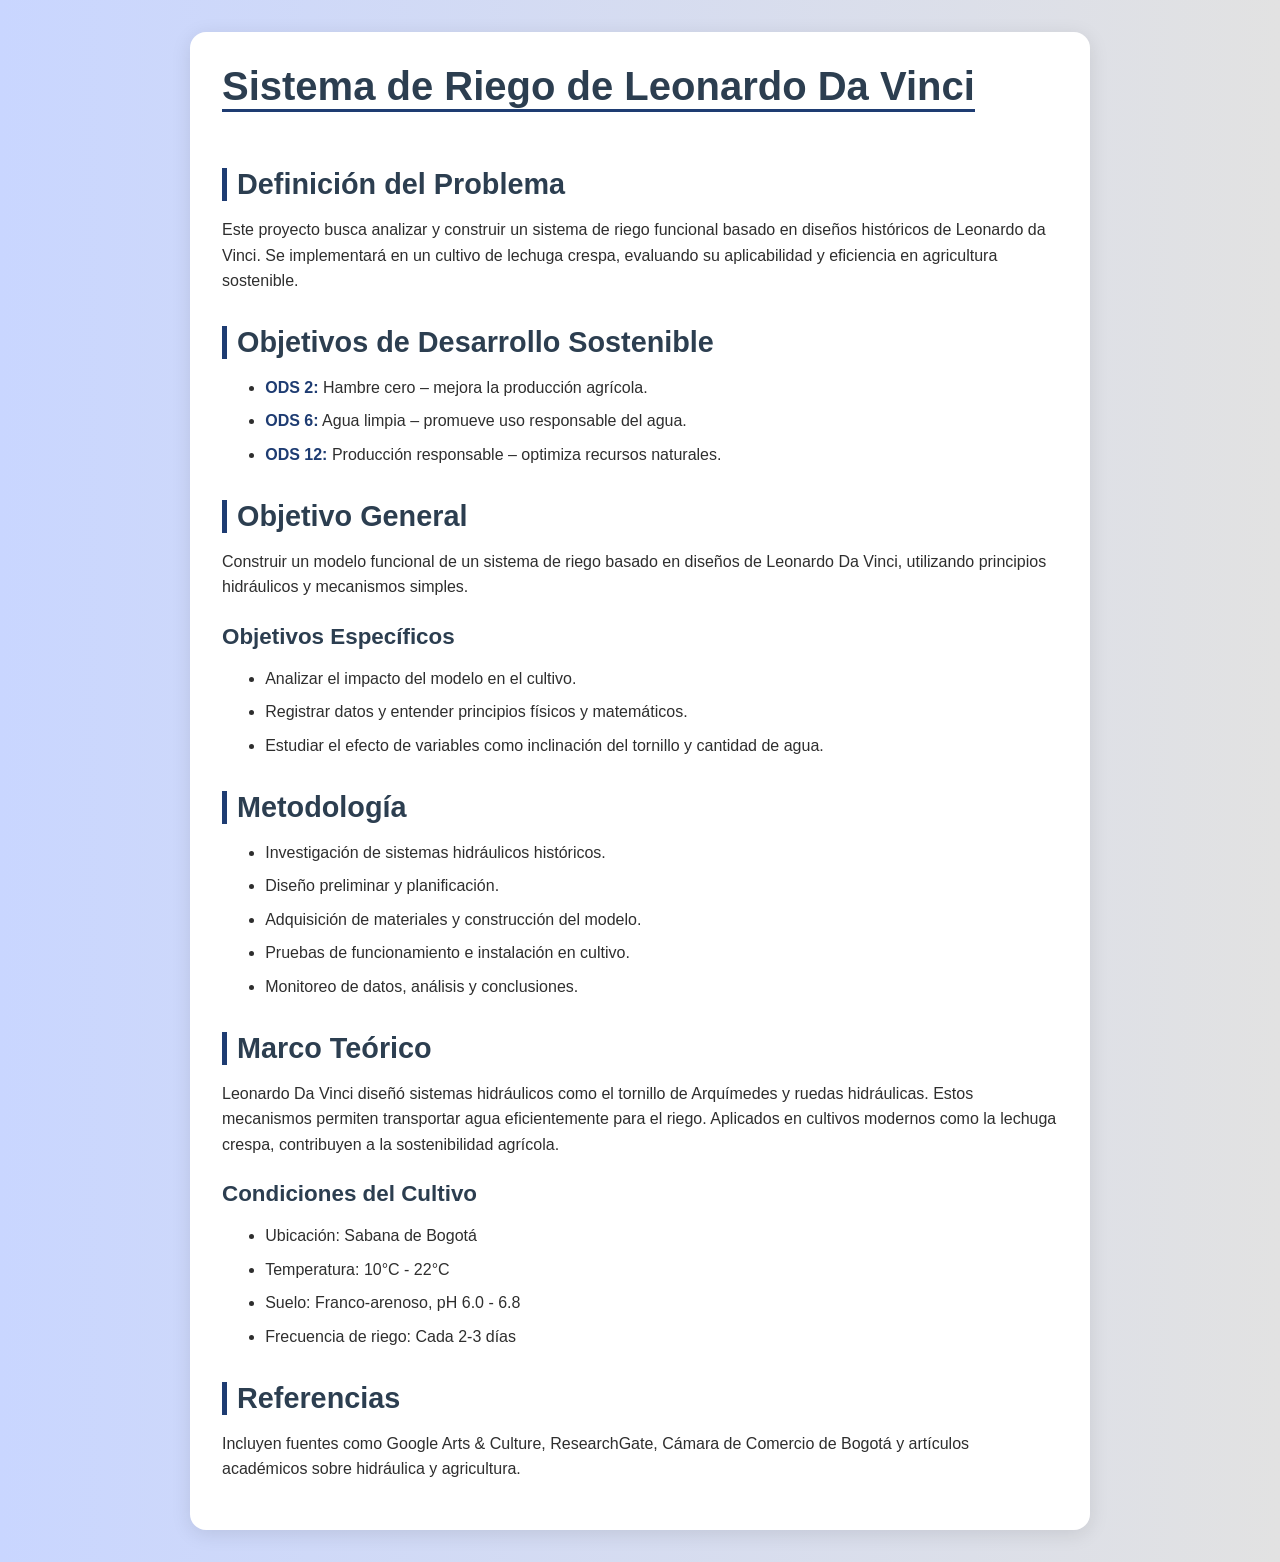
<file: index.html>
<!DOCTYPE html>
<html lang="es">
<head>
  <meta charset="UTF-8">
  <meta name="viewport" content="width=device-width, initial-scale=1">
    <link rel="stylesheet" href="css proyecto.css">  
  <title>Sistema de Riego de Leonardo Da Vinci</title>
  <style>
    body {
      font-family: 'Segoe UI', sans-serif;
      background-color: #f5f5f5;
      margin: 0;
      padding: 2rem;
    }
    .container {
      max-width: 900px;
      margin: auto;
      background: white;
      border-radius: 16px;
      box-shadow: 0 4px 20px rgba(0, 0, 0, 0.1);
      padding: 2rem;
    }
    h1, h2, h3 {
      color: #2c3e50;
    }
    p, li {
      line-height: 1.6;
    }
    ul {
      padding-left: 1.2rem;
    }
  </style>
</head>
<body>
  <div class="container">
    <h1>Sistema de Riego de Leonardo Da Vinci</h1>

    <h2>Definición del Problema</h2>
    <p>Este proyecto busca analizar y construir un sistema de riego funcional basado en diseños históricos de Leonardo da Vinci. Se implementará en un cultivo de lechuga crespa, evaluando su aplicabilidad y eficiencia en agricultura sostenible.</p>

    <h2>Objetivos de Desarrollo Sostenible</h2>
    <ul>
      <li><strong>ODS 2:</strong> Hambre cero – mejora la producción agrícola.</li>
      <li><strong>ODS 6:</strong> Agua limpia – promueve uso responsable del agua.</li>
      <li><strong>ODS 12:</strong> Producción responsable – optimiza recursos naturales.</li>
    </ul>

    <h2>Objetivo General</h2>
    <p>Construir un modelo funcional de un sistema de riego basado en diseños de Leonardo Da Vinci, utilizando principios hidráulicos y mecanismos simples.</p>

    <h3>Objetivos Específicos</h3>
    <ul>
      <li>Analizar el impacto del modelo en el cultivo.</li>
      <li>Registrar datos y entender principios físicos y matemáticos.</li>
      <li>Estudiar el efecto de variables como inclinación del tornillo y cantidad de agua.</li>
    </ul>

    <h2>Metodología</h2>
    <ul>
      <li>Investigación de sistemas hidráulicos históricos.</li>
      <li>Diseño preliminar y planificación.</li>
      <li>Adquisición de materiales y construcción del modelo.</li>
      <li>Pruebas de funcionamiento e instalación en cultivo.</li>
      <li>Monitoreo de datos, análisis y conclusiones.</li>
    </ul>

    <h2>Marco Teórico</h2>
    <p>Leonardo Da Vinci diseñó sistemas hidráulicos como el tornillo de Arquímedes y ruedas hidráulicas. Estos mecanismos permiten transportar agua eficientemente para el riego. Aplicados en cultivos modernos como la lechuga crespa, contribuyen a la sostenibilidad agrícola.</p>

    <h3>Condiciones del Cultivo</h3>
    <ul>
      <li>Ubicación: Sabana de Bogotá</li>
      <li>Temperatura: 10°C - 22°C</li>
      <li>Suelo: Franco-arenoso, pH 6.0 - 6.8</li>
      <li>Frecuencia de riego: Cada 2-3 días</li>
    </ul>

    <h2>Referencias</h2>
    <p>Incluyen fuentes como Google Arts & Culture, ResearchGate, Cámara de Comercio de Bogotá y artículos académicos sobre hidráulica y agricultura.</p>
  </div>
</body>
</html>
</file>
<file: css proyecto.css>
/* Reset básico */
* {
    margin: 0;
    padding: 0;
    box-sizing: border-box;
  }
  
  /* Fondo y tipografía */
  body {
    font-family: 'Poppins', sans-serif;
    background: linear-gradient(to right, #c9d6ff, #e2e2e2);
    color: #2e2e2e;
    padding: 2rem;
  }
  
  /* Contenedor principal */
  .container {
    max-width: 1000px;
    margin: auto;
    background-color: #ffffff;
    border-radius: 20px;
    box-shadow: 0 10px 30px rgba(0, 0, 0, 0.15);
    padding: 3rem;
  }
  
  /* Títulos */
  h1 {
    font-size: 2.5rem;
    color: #1e3c72;
    margin-bottom: 1.5rem;
    border-bottom: 3px solid #1e3c72;
    display: inline-block;
  }
  
  h2 {
    font-size: 1.8rem;
    margin-top: 2rem;
    color: #3a3a3a;
    border-left: 5px solid #1e3c72;
    padding-left: 10px;
  }
  
  h3 {
    font-size: 1.4rem;
    margin-top: 1.5rem;
    color: #555;
  }
  
  /* Texto y listas */
  p {
    margin: 1rem 0;
    font-size: 1rem;
  }
  
  ul {
    margin: 1rem 0 1rem 1.5rem;
  }
  
  li {
    margin-bottom: 0.5rem;
  }
  
  li strong {
    color: #1e3c72;
  }
  
  /* Responsivo */
  @media (max-width: 768px) {
    .container {
      padding: 1.5rem;
    }
  
    h1 {
      font-size: 2rem;
    }
  
    h2 {
      font-size: 1.5rem;
    }
  }
</file>
